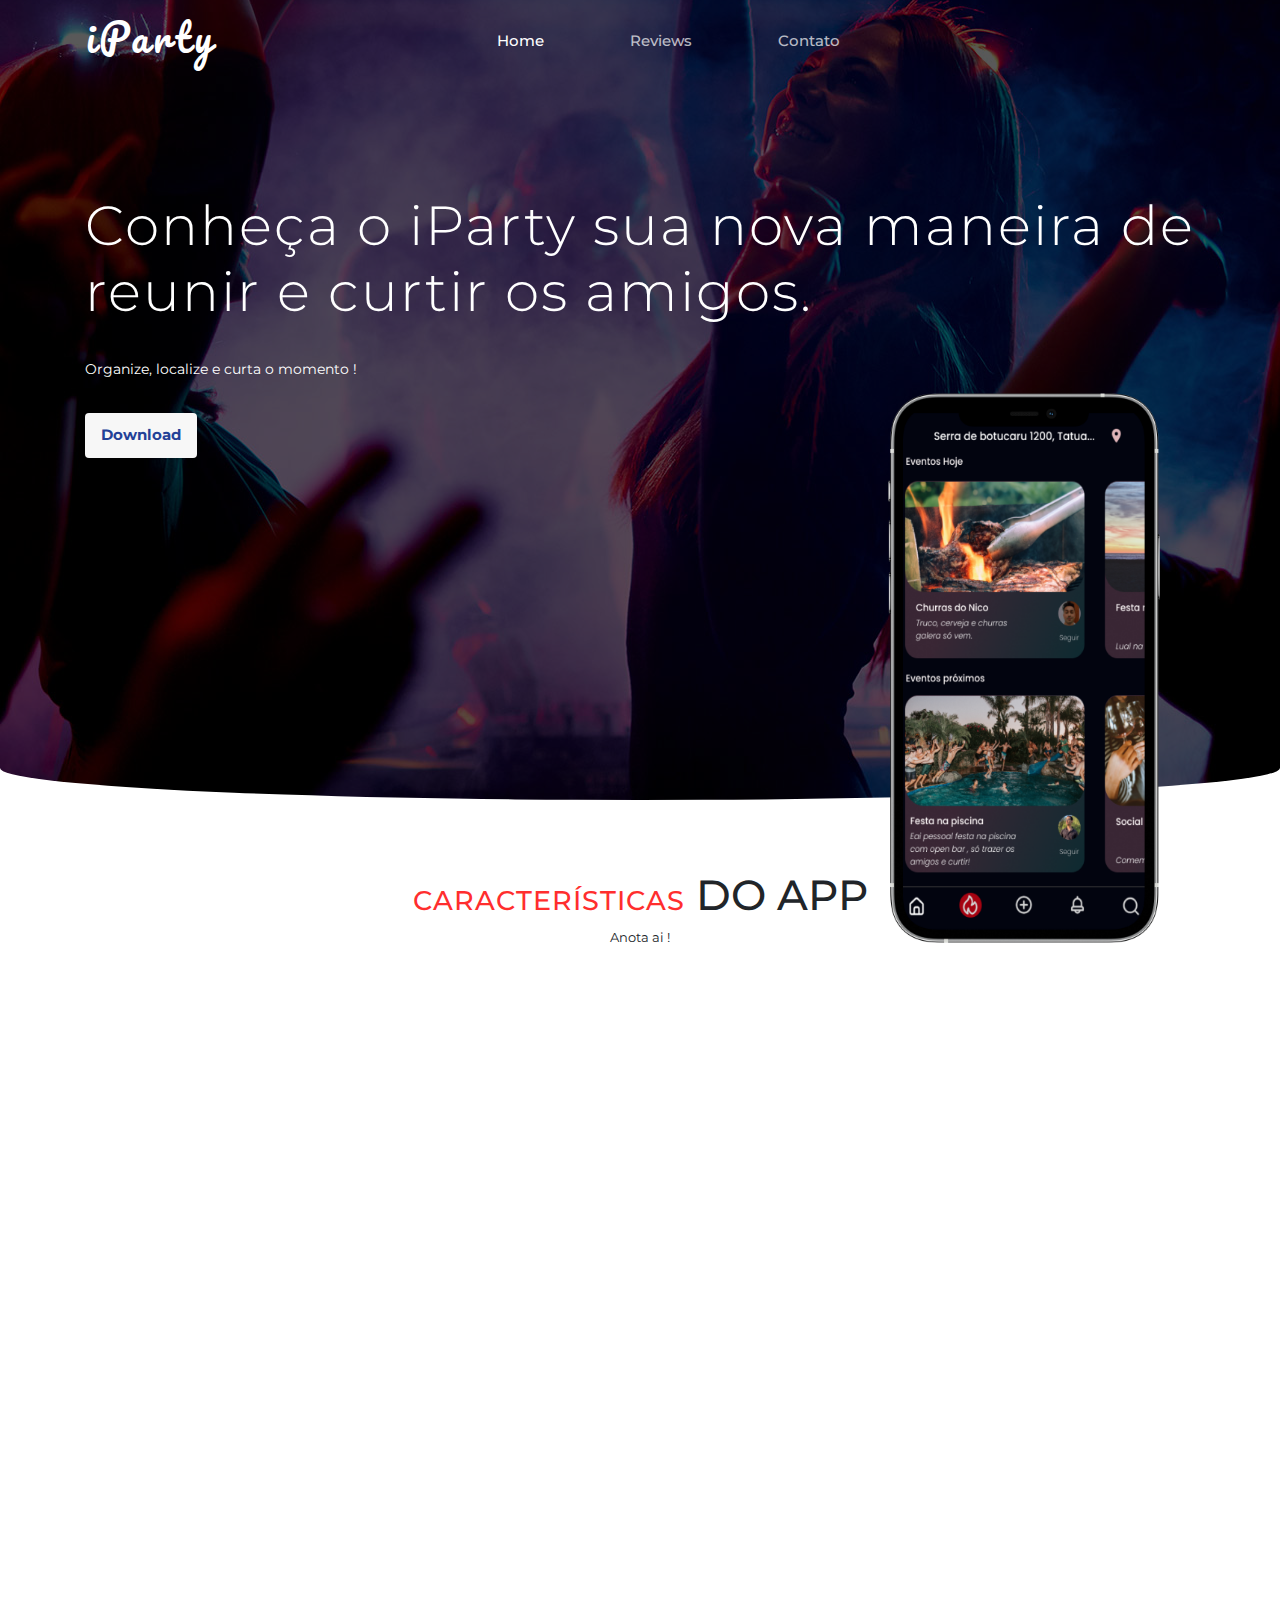
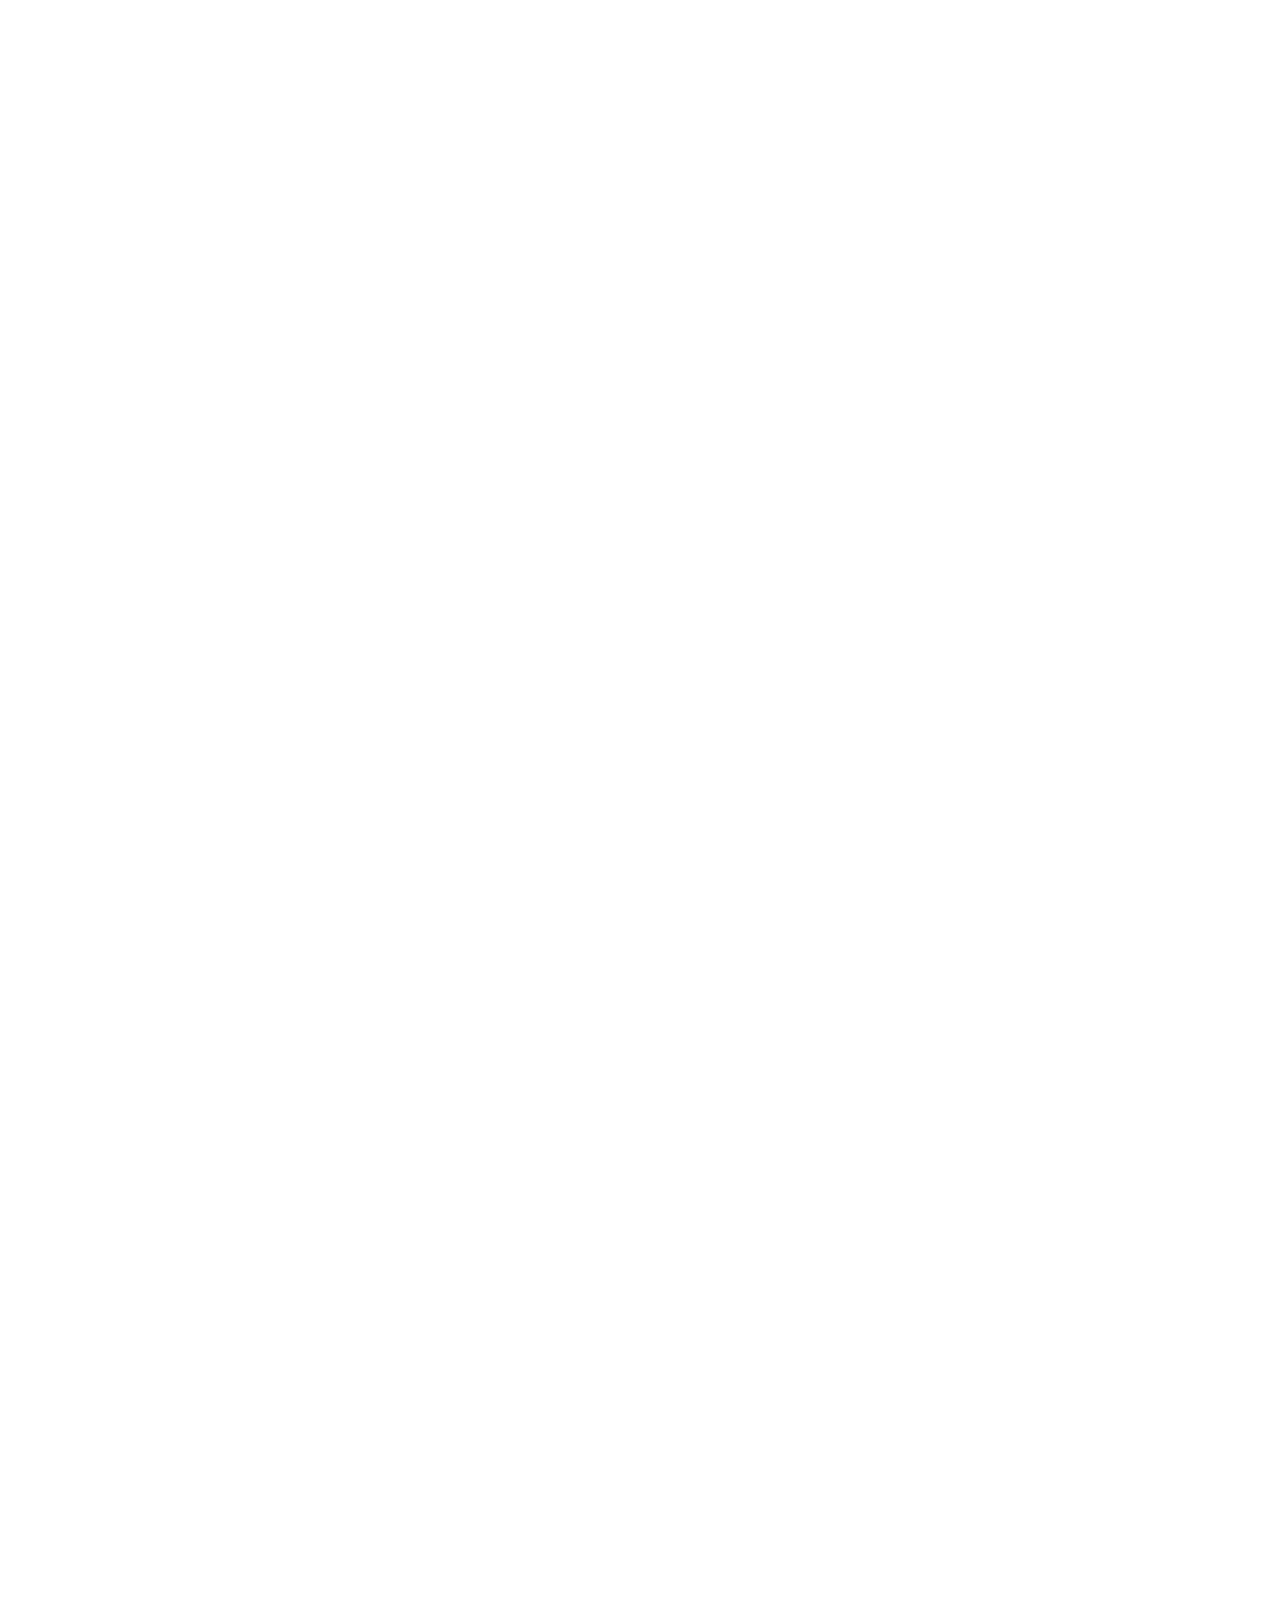
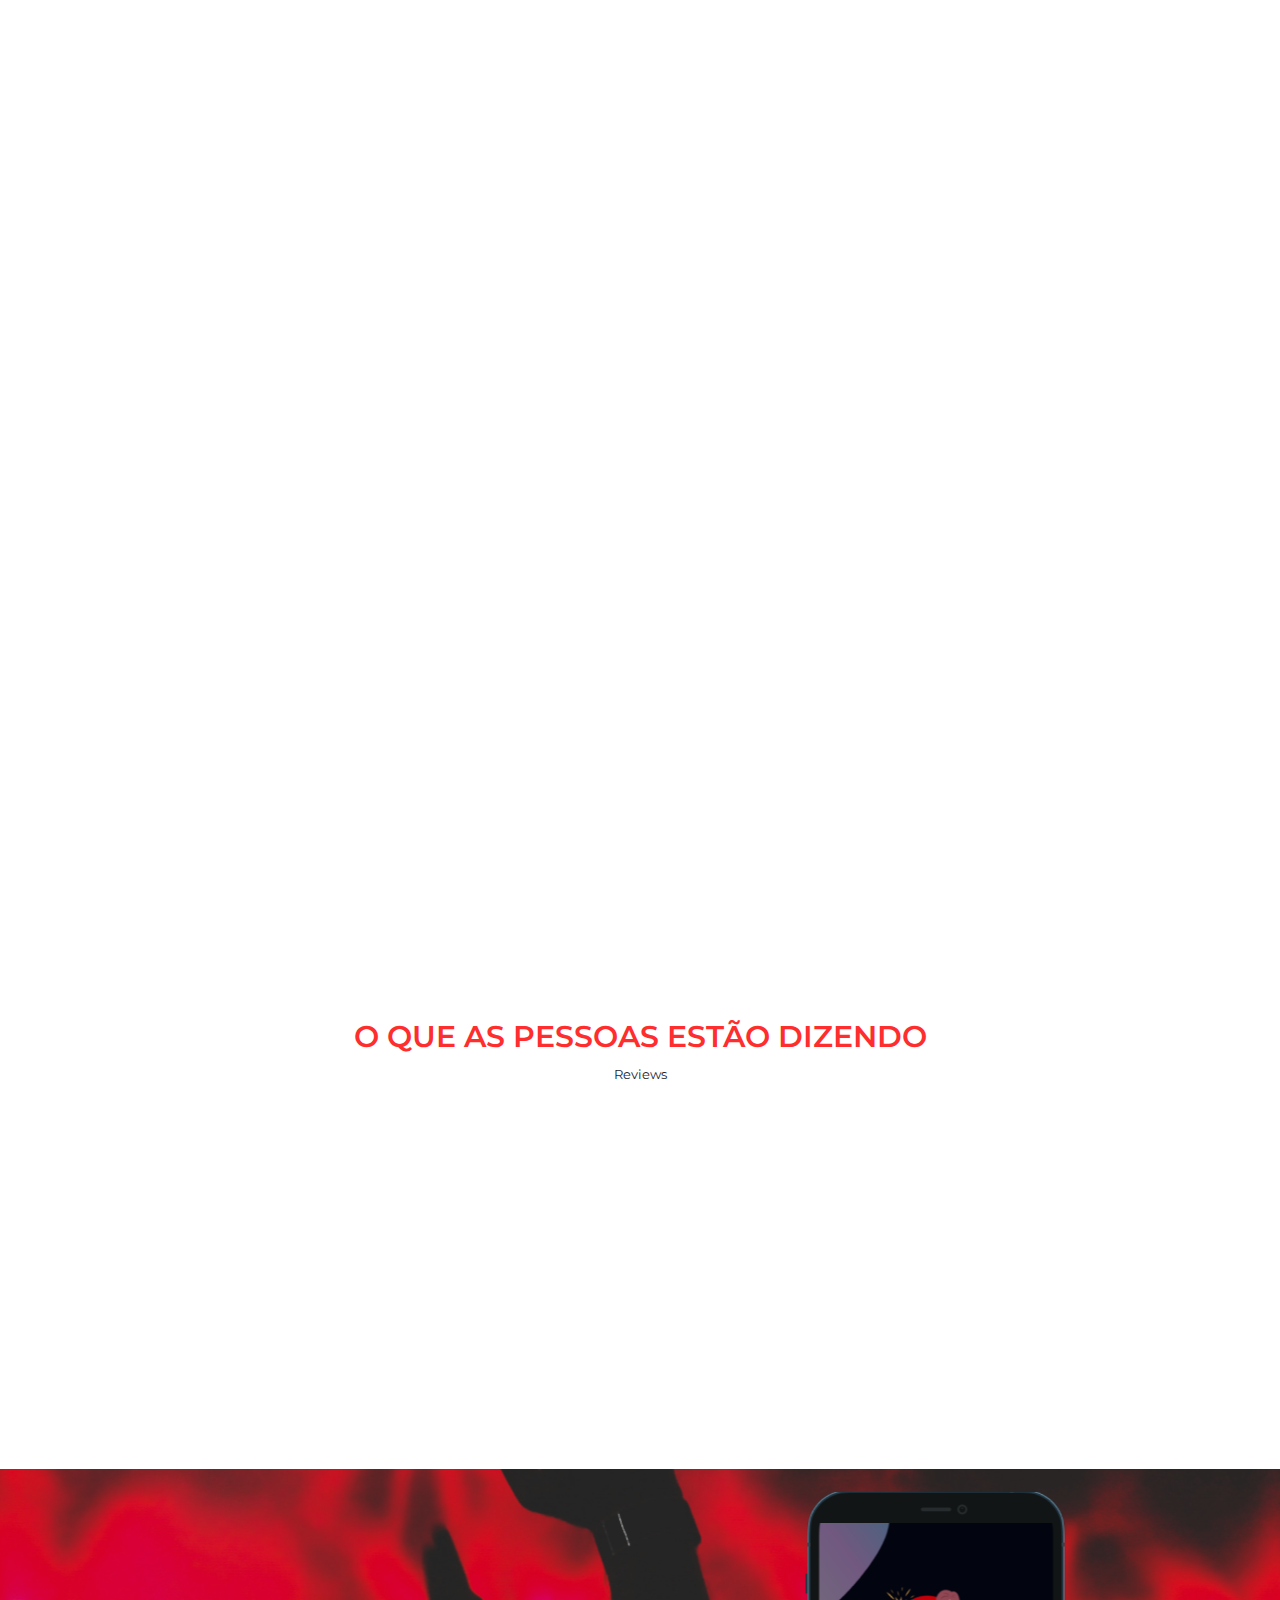
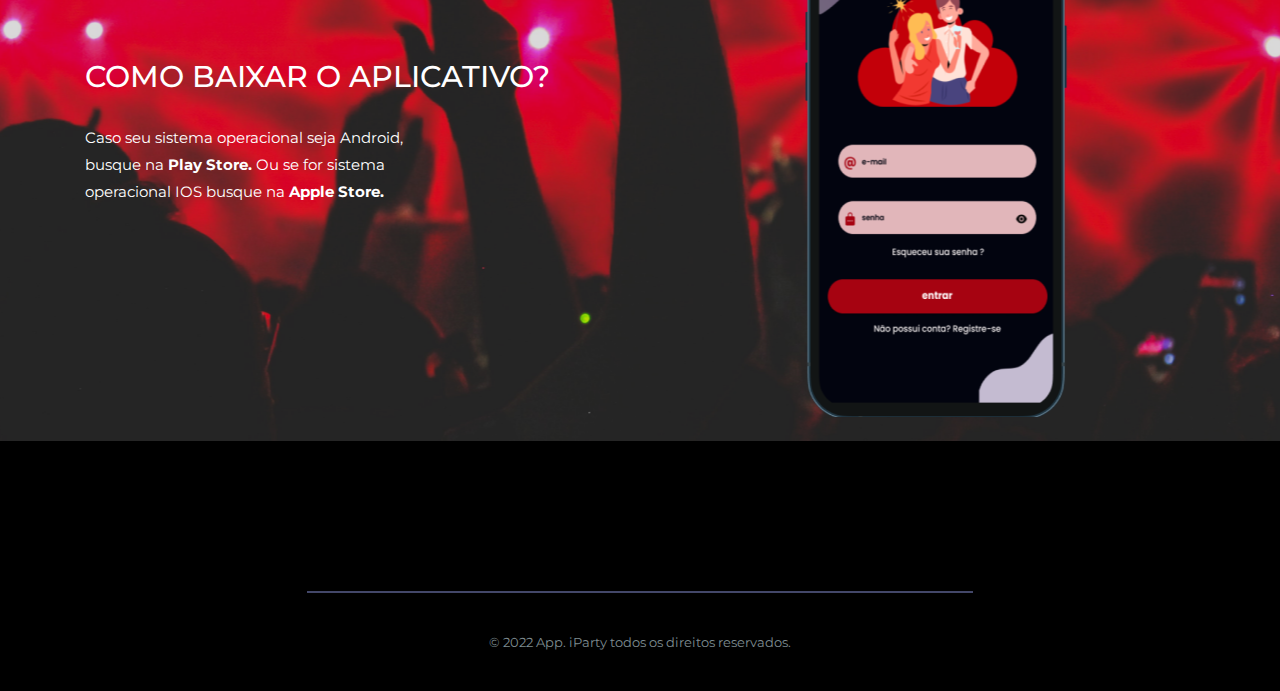
<file: index.html>
<!DOCTYPE html>
<html lang="pt-br">

<head>
	<meta charset="UTF-8">
	<title>iParty &mdash; Seu novo jeito de se conectar, comemorar, e festejar </title>
	<meta name="viewport" content="width=device-width, initial-scale=1.0">
	<meta name="description" content="Free HTML5 Website Template by FreeHTML5.co" />
	<meta name="keywords"
		content="free website templates, free html5, free template, free bootstrap, free website template, html5, css3, mobile first, responsive" />
	<meta name="author" content="FreeHTML5.co" />

	<!-- Facebook and Twitter integration -->
	<meta property="og:title" content="" />
	<meta property="og:image" content="" />
	<meta property="og:url" content="" />
	<meta property="og:site_name" content="" />
	<meta property="og:description" content="" />
	<meta name="twitter:title" content="" />
	<meta name="twitter:image" content="" />
	<meta name="twitter:url" content="" />
	<meta name="twitter:card" content="" />

	<link rel="preconnect" href="https://fonts.googleapis.com">
	<link rel="preconnect" href="https://fonts.gstatic.com" crossorigin>
	<link href="https://fonts.googleapis.com/css2?family=Pacifico&display=swap" rel="stylesheet">

	<link rel="icon" type="image/png" sizes="16x16" href="./img/favicon-circle-16x16.png">

	<meta name="msapplication-TileColor" content="#ffffff">
	<meta name="theme-color" content="#ffffff">

	<!-- Bootstrap  -->
	<link rel="stylesheet" href="css/bootstrap.css">
	<!-- Owl Carousel  -->
	<link rel="stylesheet" href="css/owl.carousel.css">
	<link rel="stylesheet" href="css/owl.theme.default.min.css">
	<!-- Animate.css -->
	<link rel="stylesheet" href="css/animate.css">
	<!-- Font Awesome -->
	<link rel="stylesheet" href="https://use.fontawesome.com/releases/v5.0.13/css/all.css"
		integrity="sha384-DNOHZ68U8hZfKXOrtjWvjxusGo9WQnrNx2sqG0tfsghAvtVlRW3tvkXWZh58N9jp" crossorigin="anonymous">

	<!-- Theme style  -->
	<link rel="stylesheet" href="css/style.css">
</head>

<body>


	<div id="page-wrap">


		<!-- ==========================================================================================================
													   HERO
		 ========================================================================================================== -->

		<div id="fh5co-hero-wrapper">
			<nav class="container navbar navbar-expand-lg main-navbar-nav navbar-light">
				<a class="navbar-brand pacific-title" href="">iParty</a>
				<button class="navbar-toggler" type="button" data-toggle="collapse"
					data-target="#navbarSupportedContent" aria-controls="navbarSupportedContent" aria-expanded="false"
					aria-label="Toggle navigation">
					<span class="navbar-toggler-icon"></span>
				</button>

				<div class="collapse navbar-collapse" id="navbarSupportedContent">
					<ul class="navbar-nav nav-items-center ml-auto mr-auto">
						<li class="nav-item active">
							<a class="nav-link" href="#">Home <span class="sr-only">(current)</span></a>
						</li>
						<li class="nav-item">
							<a class="nav-link" href="#" onclick="$('#fh5co-reviews').goTo();return false;">Reviews</a>
						</li>
						<li class="nav-item">
							<a class="nav-link" href="./contact-us/contact.html">Contato</a>
						</li>
					</ul>
					<div class="social-icons-header">
						<a href="https://www.facebook.com/ipartyoficial" target="_blank"><i
								class="fab fa-facebook-f"></i></a>
						<a href="https://www.instagram.com/iparty.oficial/" target="_blank"><i
								class="fab fa-instagram"></i></a>
						<a href="#"><i class="fab fa-twitter"></i></a>
					</div>
				</div>
			</nav>

			<div class="container fh5co-hero-inner">
				<h1 class="animated fadeIn wow" data-wow-delay="0.4s">Conheça o iParty sua nova maneira de reunir e
					curtir os amigos.</h1>
				<p class="animated fadeIn wow" data-wow-delay="0.67s">Organize, localize e curta o momento ! </p>
				<button class="btn btn-md download-btn-first wow fadeInLeft animated" data-wow-delay="0.85s"
					onclick="$('#fh5co-download').goTo();return false;">Download</button>
					<!--botão retirado para implementar futuramente as features-->
				<!-- <button class="btn btn-md features-btn-first animated fadeInLeft wow" data-wow-delay="0.95s"
					onclick="$('#fh5co-features').goTo();return false;">Features</button> -->
				<img class="fh5co-hero-smartphone animated fadeInRight wow" data-wow-delay="1s"
					src="img/iPhone 12 Pro (1).png" alt="Smartphone">
			</div>


		</div> <!-- first section wrapper -->


		<!-- ==========================================================================================================
													 ADVANTAGES
		 ========================================================================================================== -->

		<div class="fh5co-advantages-outer">
			<div class="container">
				<h1 class="second-title"><span class="span-perfect">Características</span> <span
						class="span-features">do App</span></h1>
				<small>Anota ai !</small>

				<div class="row fh5co-advantages-grid-columns wow animated fadeIn" data-wow-delay="0.36s">

					<div class="col-sm-4">
						<img class="grid-image" src="img/camadas.png" alt="Icon-1">
						<h1 class="grid-title">Organize</h1>
						<p class="grid-desc">Quer organizar uma social, ou dar aquela festa ? Com iParty é facil,
							organize e convide quem você quiser !</p>
					</div>

					<div class="col-sm-4">
						<img class="grid-image" src="img/search.png" alt="Icon-2">
						<h1 class="grid-title">Encontre</h1>
						<p class="grid-desc">Faça uma busca e veja o que esta rolando próxima a você.</p>
					</div>

					<div class="col-sm-4">
						<img class="grid-image" src="img/confetti.png" alt="Icon-3">
						<h1 class="grid-title">Curta</h1>
						<p class="grid-desc">Reuna os amigos, aproveite as festas curta o momento!</p>
					</div>


				</div>
			</div>
		</div>


		<!-- ==========================================================================================================
													  SLIDER
		 ========================================================================================================== -->

		<div class="fh5co-slider-outer wow fadeIn" data-wow-delay="0.36s">
			<h1>SIMPLES E FÁCIL</h1>
			<small>layout intuitivo</small>
			<div class="container fh5co-slider-inner">
				<div class="owl-carousel owl-theme">
					<div class="item"><img src="img/iPhone12-party-description.png" alt=""></div>
					<div class="item"><img src="img/iPhone12_maps.png" alt=""></div>
					<div class="item"><img src="img/iPhone12_homeseg.png" alt=""></div>
					<div class="item"><img src="img/iPhone12_publi.png" alt=""></div>
				</div>
			</div>
		</div>


		<!-- ==========================================================================================================
													  FEATURES
		 ========================================================================================================== -->

		<div class="curved-bg-div wow animated fadeIn" data-wow-delay="0.15s"></div>
		<div id="fh5co-features" class="fh5co-features-outer">
			<div class="container">

				<div class="row fh5co-features-grid-columns">

					<div class="col-sm-6 in-order-1 wow animated fadeInLeft" data-wow-delay="0.22s">
						<div class="col-sm-image-container">
							<img class="img-float-left" src="img/iPhone12_perfil.png" alt="smartphone-1">

						</div>
					</div>

					<div class="col-sm-6 in-order-2 sm-6-content wow animated fadeInRight" data-wow-delay="0.22s">
						<h1>Crie sua conta</h1>
						<p>Ao criar seu perfil já podera ver o que esta rolando perto de você compartilhar com os
							amigos! Venha ser iParty.</p>
						<span class="circle circle-first"><i class="fab fa-instagram"></i></span>
						<span class="circle circle-middle"><i class="fab fa-facebook"></i></span>
						<span class="circle circle-last"><i class="fab fa-twitter"></i></span>
					</div>

					<div class="col-sm-6 in-order-3 sm-6-content wow animated fadeInLeft" data-wow-delay="0.22s">
						<h1>Procure o que você mais curti.</h1>
						<p>Varios tipos de festas e eventos acontecendo procure, encontre e vá curtir!</p>
						<span class="circle circle-first"><i class="fas fa-star"></i></span>
						<span class="circle circle-middle"><i class="far fa-star"></i></span>
						<span class="circle circle-last"><i class="far fa-thumbs-up"></i></span>
					</div>

					<div class="col-sm-6 in-order-4 wow animated fadeInRight" data-wow-delay="0.22s">
						<img class="img-float-right" src="img/iPhone12_searchiparty.png" alt="smartphone-2">
					</div>

					<div class="col-sm-6 in-order-5 wow animated fadeInLeft" data-wow-delay="0.22s">
						<div class="col-sm-image-container">
							<img class="img-float-left" src="img/iPhone12-review-people.png" alt="smartphone-3">
						</div>
					</div>
					<div class="col-sm-6 in-order-6 sm-6-content wow animated fadeInRight" data-wow-delay="0.22s">
						<h1>INTERAJA EM TEMPO REAL</h1>
						<p>Comente, responda e interaja com seus amigos tudo em tempo real!</p>
						<span class="circle circle-first">100%</span>
						<span class="circle circle-middle"><i class="fa fa-infinity"></i></span>
						<span class="circle circle-last"><i class="fa fa-calendar-check"></i></span>
					</div>
				</div> <!-- row -->
			</div>
		</div>


		<!-- ==========================================================================================================
													  REVIEWS
		 ========================================================================================================== -->

		<div id="fh5co-reviews" class="fh5co-reviews-outer">
			<h1>O QUE AS PESSOAS ESTÃO DIZENDO</h1>
			<small>Reviews</small>
			<div class="container fh5co-reviews-inner">
				<div class="row justify-content-center">
					<div class="col-sm-5 wow fadeIn animated" data-wow-delay="0.25s">
						<img class="float-left" src="img/quotes-1.jpg" alt="Quote 1">
						<p class="testimonial-desc">Tá show ein gostei muito da interface.</p>
						<small class="testimonial-author">@adsantossilva</small>
						<img class="float-right" src="img/quotes-2.jpg" alt="Quote 2">
					</div>
					<div class="col-sm-5 testimonial-2 wow fadeIn animated" data-wow-delay="0.67s">
						<img class="float-left" src="img/quotes-1.jpg" alt="Quote 1">
						<p class="testimonial-desc">Curti demais a ideia do app ajuda todo mundo a encontrar algo para
							se divertir !</p>
						<small class="testimonial-author">@patricia03palma</small>
						<img class="float-right" src="img/quotes-2.jpg" alt="Quote 2">
					</div>
				</div>

			</div>
		</div>


		<!-- ==========================================================================================================
                                                 BOTTOM
    ========================================================================================================== -->

		<div id="fh5co-download" class="fh5co-bottom-outer">
			<div class="overlay">
				<div class="container fh5co-bottom-inner">
					<div class="row">
						<div class="col-sm-6 container-dowload">
							<h1>COMO BAIXAR O APLICATIVO?</h1>
							<p>Caso seu sistema operacional seja Android, busque na <b>Play Store.</b> Ou se for sistema
								operacional IOS busque na <b>Apple Store.</b></p>
							<a class="wow fadeIn animated" data-wow-delay="0.25s" href="#"><img class="app-store-btn"
									src="img/app-store-icon.png" alt="App Store Icon"></a>
							<a class="wow fadeIn animated" data-wow-delay="0.67s" href="#"><img class="google-play-btn"
									src="img/google-play-icon.png" alt="Google Play Icon"></a>
						</div>
					</div>
				</div>
			</div>
		</div>


		<!-- ==========================================================================================================
                                               SECTION 7 - SUB FOOTER
    ========================================================================================================== -->

		<footer class="footer-outer">
			<div class="container footer-inner">

				<div class="footer-three-grid wow fadeIn animated" data-wow-delay="0.66s">
					<div class="column-1-3">
						<h1 class="pacific-title">iParty</h1>
					</div>
					<div class="column-2-3">
						<nav class="footer-nav">
							<ul>
								<a style="cursor: pointer;" onclick="$('#fh5co-hero-wrapper').goTo();return false;">
									<li>Home</li>
								</a>
								<a href="./terms-conditions/terms-and-conditions.html" target="blank">
									<li>Politica de privacidade</li>
								</a>
							</ul>
						</nav>
					</div>
					<div class="column-3-3">
						<div class="social-icons-footer">
							<a href="https://www.facebook.com/ipartyoficial" target="_blank"><i
									class="fab fa-facebook-f"></i></a>
							<a href="https://instagram.com/app.iparty?igshid=YmMyMTA2M2Y=" target="_blank"><i
									class="fab fa-instagram"></i></a>
							<a href="https://twitter.com/iparty_oficial?s=11&t=VGYQ94g8ibD3bjPIYG9jKg"><i class="fab fa-twitter"></i></a>
						</div>
					</div>
				</div>

				<span class="border-bottom-footer"></span>

				<p class="copyright">&copy; 2022 App. iParty todos os direitos reservados.</p>

			</div>
		</footer>

	</div> <!-- main page wrapper -->

	<script src="js/jquery.min.js"></script>
	<script src="js/bootstrap.js"></script>
	<script src="js/owl.carousel.js"></script>
	<script src="js/wow.min.js"></script>
	<script src="js/main.js"></script>
</body>

</html>
</file>
<file: css/style.css>
/*
	App by FreeHTML5.co
	Twitter: http://twitter.com/fh5co
	URL: http://freehtml5.co
*/
@import url("https://fonts.googleapis.com/css?family=Montserrat:200,300,400,500,600,700,800");
@import url('https://fonts.googleapis.com/css2?family=Pacifico&display=swap');
* {
  margin: 0px;
  padding: 0px;
  font-family: "Montserrat", "sans-serif";
}

.pacific-title{
  font-family: 'Pacifico', cursive;
}

.container-dowload{
  margin-top: -80px;
}

html {
  overflow-x: hidden;
}

.download-btn-first {
  background: #f7f7f7;
}

.download-btn-first:hover {
  background: #234197;
  color: #fff !important;
}

.features-btn-first {
  font-weight: 700;
}

.features-btn-first:hover {
  background: #f7f7f7 !important;
  color: #234197 !important;
}

#fh5co-hero-wrapper {
  height: 800px;
  width: 100%;
  background: url("../img/Group\ 10.png") no-repeat center;
  border-radius: 0 0 50% 50% / 4%;
}

.main-navbar-nav .navbar-brand {
  font-size: 38px;
  letter-spacing: 4px;
  position: relative;
  top: -5px;
  font-weight: 500;
}

.main-navbar-nav {
  color: #fff !important;
}
.main-navbar-nav li {
  color: #fff;
  opacity: .7;
}
.main-navbar-nav .navbar-nav .nav-item a:hover {
  color: #234197 !important;
  -webkit-transition: all .33s ease;
  -moz-transition: all .33s ease;
  -o-transition: all .33s ease;
  -ms-transition: all .33s ease;
  transition: all .33s ease;
}
.main-navbar-nav .active {
  color: #fff !important;
  opacity: 1 !important;
}
.main-navbar-nav a {
  color: #fff !important;
}
.main-navbar-nav .nav-link {
  opacity: 1 !important;
  margin: 0 35px;
  font-size: 14.5px;
  font-weight: 500;
}

.social-icons-header i {
  margin: 15px;
  font-size: 20px;
}

.social-icons-header a:hover i {
  opacity: .6;
  -webkit-transition: all .2s ease;
  -moz-transition: all .2s ease;
  -o-transition: all .2s ease;
  -ms-transition: all .2s ease;
  transition: all .2s ease;
}

.fh5co-hero-inner {
  margin-top: 110px;
  position: relative;
}
.fh5co-hero-inner > h1 {
  color: #fff;
  font-weight: 300;
  font-size: 55px;
  letter-spacing: 2px;
}
.fh5co-hero-inner > p {
  width: 400px;
  font-size: 14px;
  color: #fff;
  margin-top: 30px;
  margin-bottom: 30px;
  line-height: 2em;
}
.fh5co-hero-inner .download-btn-first {
  font-size: 15px;
  padding: 10px 15px;
  font-weight: 700;
  color: #234197;
}
.fh5co-hero-inner .features-btn-first {
  font-size: 15px;
  padding: 8px 13px;
  font-weight: 400;
  background: #234197;
  color: #fff;
  margin-left: 10px;
}
.fh5co-hero-inner .fh5co-hero-smartphone {
  position: absolute;
  right: 0px;
  top: 120px;
  height: 650px;
}

/* ==========================================================================================================
										ADVANTAGES
   ========================================================================================================== */
.fh5co-advantages-outer {
  padding: 70px;
  height: auto;
  width: 100%;
  overflow: hidden;
}
.fh5co-advantages-outer .span-perfect {
  color: #ff2e2e;
  text-transform: uppercase;
  font-size: 27px;
  letter-spacing: 1px;
}
.fh5co-advantages-outer .span-features {
  text-transform: uppercase;
  font-size: 42px;
}
.fh5co-advantages-outer .second-title {
  text-align: center;
  display: block;
}
.fh5co-advantages-outer small {
  display: block;
  text-align: center;
}
.fh5co-advantages-outer .fh5co-advantages-grid-columns {
  margin-top: 120px;
}
.fh5co-advantages-outer .fh5co-advantages-grid-columns .col-sm-4 .grid-image {
  width: 30%;
  float: left;
  padding-right: 30px;
  position: relative;
  top: 1px;
  color: #648cff;
}
.fh5co-advantages-outer .fh5co-advantages-grid-columns .col-sm-4 .grid-title {
  float: left;
  font-size: 20px;
  font-weight: 600;
}
.fh5co-advantages-outer .fh5co-advantages-grid-columns .col-sm-4 .grid-desc {
  float: right;
  font-size: 13px;
  padding-right: 7%;
  width: 70%;
  color: #c7c7c7;
  margin-top: 10px;
  line-height: 1.87em;
}

.fh5co-slider-inner {
  margin-top: 50px;
  margin-bottom: 30px;
}

/* ==========================================================================================================
										SLIDER
   ========================================================================================================== */
.fh5co-slider-outer {
  width: 100%;
  height: auto;
  padding: 70px;
}
.fh5co-slider-outer h1 {
  color: #ff2e2e;
  text-transform: uppercase;
  font-size: 30px;
  font-weight: 600;
  margin-bottom: 10px;
  text-align: center;
}
.fh5co-slider-outer > h1, .fh5co-slider-outer small {
  text-align: center;
  display: block;
}
.fh5co-slider-outer .fh5co-slider-outer {
  margin-top: 50px;
}
.fh5co-slider-outer .carousel-left-arrow {
  position: absolute;
  left: -100px;
  bottom: 250px;
  font-size: 60px;
  color: #ececec;
}
.fh5co-slider-outer .carousel-right-arrow {
  position: absolute;
  right: -100px;
  bottom: 250px;
  font-size: 60px;
  color: #ececec;
}
.fh5co-slider-outer .item img {
  height: 400px;
  width: 200px;
  object-fit: contain;
}

/* ==========================================================================================================
										FEATURES
   ========================================================================================================== */
.curved-bg-div {
  background: url("../img/bg_4.png") no-repeat;
  background-position: 0px -140px;
  background-size: cover;
  width: 100%;
  height: 300px;
}

.fh5co-features-outer {
  width: 100%;
  height: auto;
  margin-top: -180px;
}
.fh5co-features-outer .col-sm-6 {
  margin-top: 80px;
}
.fh5co-features-outer .col-sm-6 img {
  height: 550px;
}
.fh5co-features-outer .sm-6-content {
  margin-top: 250px;
  position: relative;
}
.fh5co-features-outer .sm-6-content h1 {
  color: #ff2e2e;
  text-transform: uppercase;
  font-size: 25px;
  font-weight: 600;
  margin-bottom: 20px;
}
.fh5co-features-outer .sm-6-content p {
  color: #111;
  font-weight: 500;
  font-size: 14.5px;
  line-height: 1.8em;
  width: 450px;
}
.fh5co-features-outer .col-sm-6 .col-sm-image-container {
  position: relative;
  width: 300px;
}
.fh5co-features-outer .col-sm-6 .span-new {
  color: #fff;
  background: #fcec64;
  padding: 18px;
  width: 35px;
  display: inline-block;
  line-height: 30px;
  height: 30px;
  text-align: center;
  border-radius: 50%;
  font-size: 14px;
  box-sizing: initial;
  position: absolute;
  font-weight: 700;
  right: 0;
  top: 140px;
}
.fh5co-features-outer .col-sm-6 .span-free {
  color: #fff;
  background: #6ca3ff;
  padding: 18px;
  width: 35px;
  display: inline-block;
  line-height: 30px;
  height: 30px;
  text-align: center;
  border-radius: 50%;
  font-size: 14px;
  box-sizing: initial;
  position: absolute;
  left: -35px;
  bottom: -430px;
  font-weight: 700;
}
.fh5co-features-outer .col-sm-6 .span-data {
  color: #7e8c91;
  background: #b8faee;
  padding: 20px;
  width: 40px;
  display: inline-block;
  line-height: 30px;
  height: 30px;
  text-align: center;
  border-radius: 50%;
  font-size: 14px;
  letter-spacing: 1px;
  box-sizing: initial;
  position: absolute;
  top: 140px;
  right: -2px;
  font-weight: 700;
}
.fh5co-features-outer .col-sm-6 .span-percent {
  color: #fff;
  background: #6ca3ff;
  padding: 18px;
  width: 35px;
  display: inline-block;
  line-height: 30px;
  height: 30px;
  text-align: center;
  border-radius: 50%;
  font-size: 14px;
  box-sizing: initial;
  position: absolute;
  left: -35px;
  bottom: -430px;
  font-weight: 700;
}
.fh5co-features-outer .col-sm-6 .circle {
  color: #c3cfe5;
  border: 1px solid #ededed;
  background: #fff;
  padding: 10px;
  width: 35px;
  display: inline-block;
  line-height: 30px;
  height: 30px;
  text-align: center;
  border-radius: 50%;
  font-size: 14px;
  box-sizing: initial;
  position: absolute;
  font-weight: 600;
  box-shadow: 0 0 0 5px #f9f9f9;
}
.fh5co-features-outer .col-sm-6 .circle-first {
  width: 35px;
  display: inline-block;
  line-height: 30px;
  height: 30px;
  text-align: center;
  border-radius: 50%;
  font-size: 14px;
  box-sizing: initial;
  position: absolute;
  margin-left: 0px;
  font-weight: 600;
}
.fh5co-features-outer .col-sm-6 .circle-middle {
  width: 35px;
  display: inline-block;
  line-height: 30px;
  height: 30px;
  text-align: center;
  border-radius: 50%;
  font-size: 14px;
  box-sizing: initial;
  position: absolute;
  margin-left: 50px;
  font-weight: 600;
}
.fh5co-features-outer .col-sm-6 .circle-last {
  width: 35px;
  display: inline-block;
  line-height: 30px;
  height: 30px;
  text-align: center;
  border-radius: 50%;
  font-size: 14px;
  box-sizing: initial;
  position: absolute;
  margin-left: 100px;
  font-weight: 600;
}

/* ==========================================================================================================
										REVIEWS
   ========================================================================================================== */
.fh5co-reviews-outer {
  width: 100%;
  height: 400px;
  padding: 70px;
  margin-top: 100px;
}
.fh5co-reviews-outer .fh5co-reviews-inner {
  margin-top: 100px;
}
.fh5co-reviews-outer > h1 {
  color: #ff2e2e;
  text-transform: uppercase;
  font-size: 30px;
  font-weight: 600;
  margin-bottom: 10px;
  text-align: center;
}
.fh5co-reviews-outer > small {
  text-align: center;
  display: block;
}
.fh5co-reviews-outer .testimonial-desc {
  clear: both;
  padding-top: 30px;
  font-weight: 500;
}
.fh5co-reviews-outer .testimonial-2 {
  margin-left: 50px;
}

/* ==========================================================================================================
										BOTTOM
   ========================================================================================================== */
.fh5co-bottom-outer {
  width: 100%;
  height: 572px;
  background: url("../img/juuu.png") no-repeat center;
  margin-top: 120px;
  overflow-x: hidden;
}


@media only screen and (max-width: 768px){
  .fh5co-bottom-outer {
  width: 100%;
  height: 572px;
  background: url("../img/Group12_sem.png") no-repeat center;
  margin-top: 120px;
  overflow-x: hidden;
}
}



.fh5co-bottom-outer .fh5co-bottom-inner {
  margin-top: 270px;
}
.fh5co-bottom-outer .fh5co-bottom-inner .col-sm-6 h1 {
  color: #fff;
  text-transform: uppercase;
  font-size: 30px;
  margin-bottom: 30px;
}
.fh5co-bottom-outer .fh5co-bottom-inner .col-sm-6 p {
  width: 350px;
  color: #fff;
  font-size: 14.5px;
  line-height: 1.85em;
}
.fh5co-bottom-outer .fh5co-bottom-inner .col-sm-6 img {
  margin-top: 25px;
}

   /* ==========================================================================================================
										SUB FOOTER
   ========================================================================================================== */
.img-float-left {
  float: left;
}

.img-float-right {
  float: right;
}

.text-footer-final{
  color: #111;
}

.footer-outer {
  width: 100%;
  padding: 50px;
  height: 250px;
  background: rgb(0, 0, 0);
  overflow: hidden;
}
.footer-outer .footer-inner {
  width: 100%;
  height: inherit;
}
.footer-outer .social-icons-footer i {
  margin: 15px;
  font-size: 20px;
}
.footer-outer .social-icons-footer a:hover i {
  opacity: .6;
  -webkit-transition: all .2s ease;
  -moz-transition: all .2s ease;
  -o-transition: all .2s ease;
  -ms-transition: all .2s ease;
  transition: all .2s ease;
}
.footer-outer .footer-three-grid {
  width: 1140px;
  margin: 0 auto;
  height: 50px;
  text-align: center;
}
.footer-outer .column-1-3 {
  width: 20%;
  float: left;
  height: 50px;
}
.footer-outer .column-1-3 h1 {
  font-size: 38px;
  letter-spacing: 3px;
  position: relative;
  top: -5px;
  font-weight: 600;
  color: #fff;
}
.footer-outer .column-2-3 {
  width: 60%;
  float: left;
  height: 50px;
}
.footer-outer .column-3-3 {
  width: 20%;
  float: left;
  height: 50px;
}
.footer-outer .column-3-3 a {
  color: #b5b5c8;
}
.footer-outer .column-3-3 .social-icons-header a:hover {
  color: #fff;
  opacity: 1;
  -webkit-transition: color .2s ease;
  -o-transition: color .2s ease;
  transition: color .2s ease;
}
.footer-outer .footer-nav ul {
  list-style: none;
  text-align: center;
}
.footer-outer .footer-nav ul li {
  display: inline-block;
  line-height: 50px;
  color: #b5b5c8;
  margin: 0 30px;
  font-size: 14px;
}
.footer-outer .footer-nav ul li:hover {
  color: #fff;
  -webkit-transition: color .2s ease-in-out;
  -o-transition: color .2s ease-in-out;
  transition: color .2s ease-in-out;
}
.footer-outer .footer-nav ul .active {
  color: #fff;
}
.footer-outer .footer-nav ul li a {
  color: #fff;
  text-decoration: none;
}
.footer-outer .border-bottom-footer {
  height: 1px;
  width: 60%;
  margin: 0 auto;
  border: 1px solid #434769;
  display: block;
  margin-top: 50px;
}
.footer-outer .copyright {
  color: #7e8c91;
  text-align: center;
  font-size: 13px;
  padding: 40px 0;
}

.google-play-btn {
  margin-left: 10px;
}

/* ==========================================================================================================
                                       RESPONSIVE STYLING
  ========================================================================================================== */
@media screen and (max-width: 1400px) {
  body {
    overflow-x: hidden;
  }

  .fh5co-hero-inner .fh5co-hero-smartphone {
    position: absolute;
    right: 50px;
    top: 200px;
    height: 550px;
  }

  .curved-bg-div {
    background-position: 100% -20px;
  }

  .footer-outer .footer-three-grid {
    width: 100%;
  }
}
@media screen and (max-width: 1200px) {
  body {
    overflow-x: hidden;
  }

  .fh5co-hero-inner .fh5co-hero-smartphone {
    position: absolute;
    right: -15px;
    top: 200px;
    height: 550px;
  }
}
@media screen and (max-width: 993px) {
  body {
    overflow-x: hidden;
  }

  #fh5co-hero-wrapper {
    height: 95vh;
  }

  .fh5co-hero-inner {
    margin-top: 30px;
  }

  .fh5co-hero-inner .fh5co-hero-smartphone {
    position: absolute;
    left: 0;
    right: 0;
    margin-left: auto;
    margin-right: auto;
    top: 270px;
    height: 460px;
    margin-top: 110px;
  }

  .fh5co-advantages-outer {
    margin-top: 50px;
    padding-bottom: 0;
  }

  .fh5co-advantages-outer .fh5co-advantages-grid-columns .col-sm-4 .grid-image {
    width: 60px;
    float: none;
    display: block;
    margin: 0 auto;
    padding-right: 0px;
    margin-bottom: 20px;
    position: relative;
    top: 1px;
  }

  .fh5co-advantages-outer .fh5co-advantages-grid-columns .col-sm-4 .grid-title {
    float: none;
    text-align: center;
  }

  .fh5co-advantages-outer .fh5co-advantages-grid-columns .col-sm-4 .grid-desc {
    float: none;
    width: 100%;
    text-align: center;
  }

  .fh5co-slider-outer .fh5co-slider-outer {
    margin-top: 0px;
  }

  .fh5co-features-outer {
    margin-top: -100px;
  }

  .fh5co-features-outer .sm-6-content p {
    width: 100%;
  }

  .footer-outer .footer-nav ul li {
    margin: 0 10px;
  }

  .footer-outer .social-icons-footer i {
    margin: 15px 10px;
    font-size: 20px;
  }
}
@media screen and (max-width: 993px) {
  .fh5co-features-grid-columns .col-sm-6 {
    -ms-flex: 0 0 50%;
    flex: 0 0 100%;
    width: 100%;
    max-width: 100%;
    margin: 30px auto;
    text-align: center;
  }

  .fh5co-features-outer .col-sm-6 .col-sm-image-container {
    position: relative;
    width: 295px !important;
    text-align: center;
    margin: 15px auto 0;
  }

  .no-float {
    float: none !important;
  }

  .fh5co-slider-outer .carousel-right-arrow {
    position: absolute;
    right: -70px;
    bottom: 250px;
    font-size: 60px;
    color: #ececec;
  }

  .fh5co-slider-outer .carousel-left-arrow {
    position: absolute;
    left: -70px;
    bottom: 250px;
    font-size: 60px;
    color: #ececec;
  }

  .img-float-right {
    float: none;
  }

  .img-float-left {
    float: none;
  }

  .fh5co-features-outer .col-sm-6 .span-percent, .fh5co-features-outer .col-sm-6 .span-free {
    left: -15px;
    bottom: 140px;
  }

  .fh5co-features-outer .col-sm-6 .span-new {
    right: -10px;
  }

  .fh5co-features-outer .col-sm-6 .span-data {
    right: -15px;
  }

  .fh5co-features-outer .col-sm-6 .circle {
    position: static;
    display: inline-block;
    margin: 25px 5px;
  }

  .fh5co-advantages-outer .second-title {
    margin-top: 60px;
  }

  .fh5co-features-grid-columns {
    display: flex;
    flex-direction: column;
  }
  .fh5co-features-grid-columns .in-order-4 {
    order: 1;
  }
  .fh5co-features-grid-columns .in-order-3 {
    order: 2;
  }

  .fh5co-reviews-outer {
    padding: 0;
  }

  .navbar-light .navbar-toggler {
    color: #fff !important;
    border-color: #c7c7c7 !important;
  }

  .navbar-light .navbar-nav .nav-link {
    margin: 0;
    width: 100%;
  }

  .social-icons-header i:first-of-type {
    margin-right: 10px !important;
    margin-left: 0 !important;
    font-size: 30px;
  }
}
@media screen and (max-width: 800px) {
  .fh5co-hero-inner > h1 {
    color: #fff;
    font-weight: 300;
    font-size: 45px;
    letter-spacing: 2px;
  }

  #fh5co-hero-wrapper {
    height: 800px;
  }

  .fh5co-advantages-outer .fh5co-advantages-grid-columns {
    margin-top: 40px;
  }

  .fh5co-advantages-grid-columns .col-sm-4 {
    -ms-flex: 0 0 100%;
    flex: 0 0 100%;
    width: 100%;
    max-width: 100%;
    margin: 30px auto;
    text-align: center;
  }

  .fh5co-hero-inner .fh5co-hero-smartphone {
    height: 420px;
    top: 310px;
  }

  .fh5co-advantages-outer .second-title {
    margin-top: 60px;
  }

  .fh5co-bottom-outer {
    margin-top: 40px;
    overflow: hidden;
  }

  .fh5co-bottom-outer .fh5co-bottom-inner {
    margin-top: 50px;
  }

  .fh5co-slider-outer {
    padding: 0;
  }

  .fh5co-slider-outer .carousel-left-arrow {
    left: 50px;
    font-size: 50px;
    bottom: 190px;
  }

  .fh5co-slider-outer .carousel-right-arrow {
    right: 50px;
    font-size: 50px;
    bottom: 190px;
  }

  .fh5co-reviews-inner .col-sm-5 {
    -ms-flex: 0 0 75%;
    flex: 0 0 75%;
    width: 75%;
    max-width: 75%;
    margin: 30px auto;
    text-align: center;
  }

  .fh5co-slider-outer .item img {
    height: 300px;
  }

  .fh5co-reviews-outer {
    height: auto;
  }

  .fh5co-reviews-outer .fh5co-reviews-inner {
    margin-top: 50px;
  }

  .fh5co-bottom-outer {
    background-position: center bottom;
    overflow: hidden;
    height: auto;
  }

  .fh5co-bottom-inner {
    overflow: hidden;
    padding-bottom: 50px;
    text-align: center;
  }

  .overlay {
    width: 100%;
    height: 100%;
    background: rgba(0, 0, 0, 0.6);
    overflow-x: hidden;
  }

  .fh5co-bottom-outer .fh5co-bottom-inner .col-sm-6 p {
    width: 90%;
    margin: 0 auto;
  }

  .footer-outer {
    height: auto;
    padding: 20px;
  }

  .footer-outer .column-1-3 {
    width: 100%;
    float: none;
    height: auto;
    padding-top: 30px;
  }

  .footer-outer .column-2-3 {
    width: 100%;
    float: none;
    height: auto;
  }

  .footer-outer .column-3-3 {
    width: 100%;
    float: left;
    height: auto;
    margin: 15px 0;
  }

  .footer-outer .copyright {
    margin-top: 30px;
    padding: 10px 0;
  }

  .footer-outer .border-bottom-footer {
    height: 1px;
    width: 100%;
    margin: 0 auto;
    border: 1px solid #434769;
    display: block;
    margin-top: 100px;
  }
}
@media screen and (max-width: 520px) {
  #fh5co-hero-wrapper {
    height: 900px;
  }

  .fh5co-hero-inner > h1 {
    font-size: 40px;
  }

  .fh5co-hero-inner > p {
    width: 100%;
  }

  .fh5co-hero-inner {
    text-align: center;
  }

  .fh5co-hero-inner .fh5co-hero-smartphone {
    height: 450px;
    top: 420px;
    margin-top: 70px;
  }

  .social-icons-header i:first-of-type {
    font-size: 22px;
  }

  .fh5co-slider-outer .carousel-left-arrow {
    left: 0;
  }

  .fh5co-slider-outer .carousel-right-arrow {
    right: 0;
  }

  .fh5co-slider-inner {
    margin-top: 50px;
    margin-bottom: 30px;
  }

  .fh5co-reviews-inner .col-sm-5 {
    -ms-flex: 0 0 90%;
    flex: 0 0 90%;
    width: 90%;
    max-width: 90%;
    margin: 30px auto;
    text-align: center;
  }

  .fh5co-advantages-outer .span-perfect {
    margin-top: 80px;
    font-size: 18px;
    margin-bottom: 15px;
    display: block;
    width: 100%;
    text-align: center;
  }

  .fh5co-advantages-outer .span-features {
    font-size: 24px;
    display: block;
    width: 100%;
    text-align: center;
  }
}
</file>
